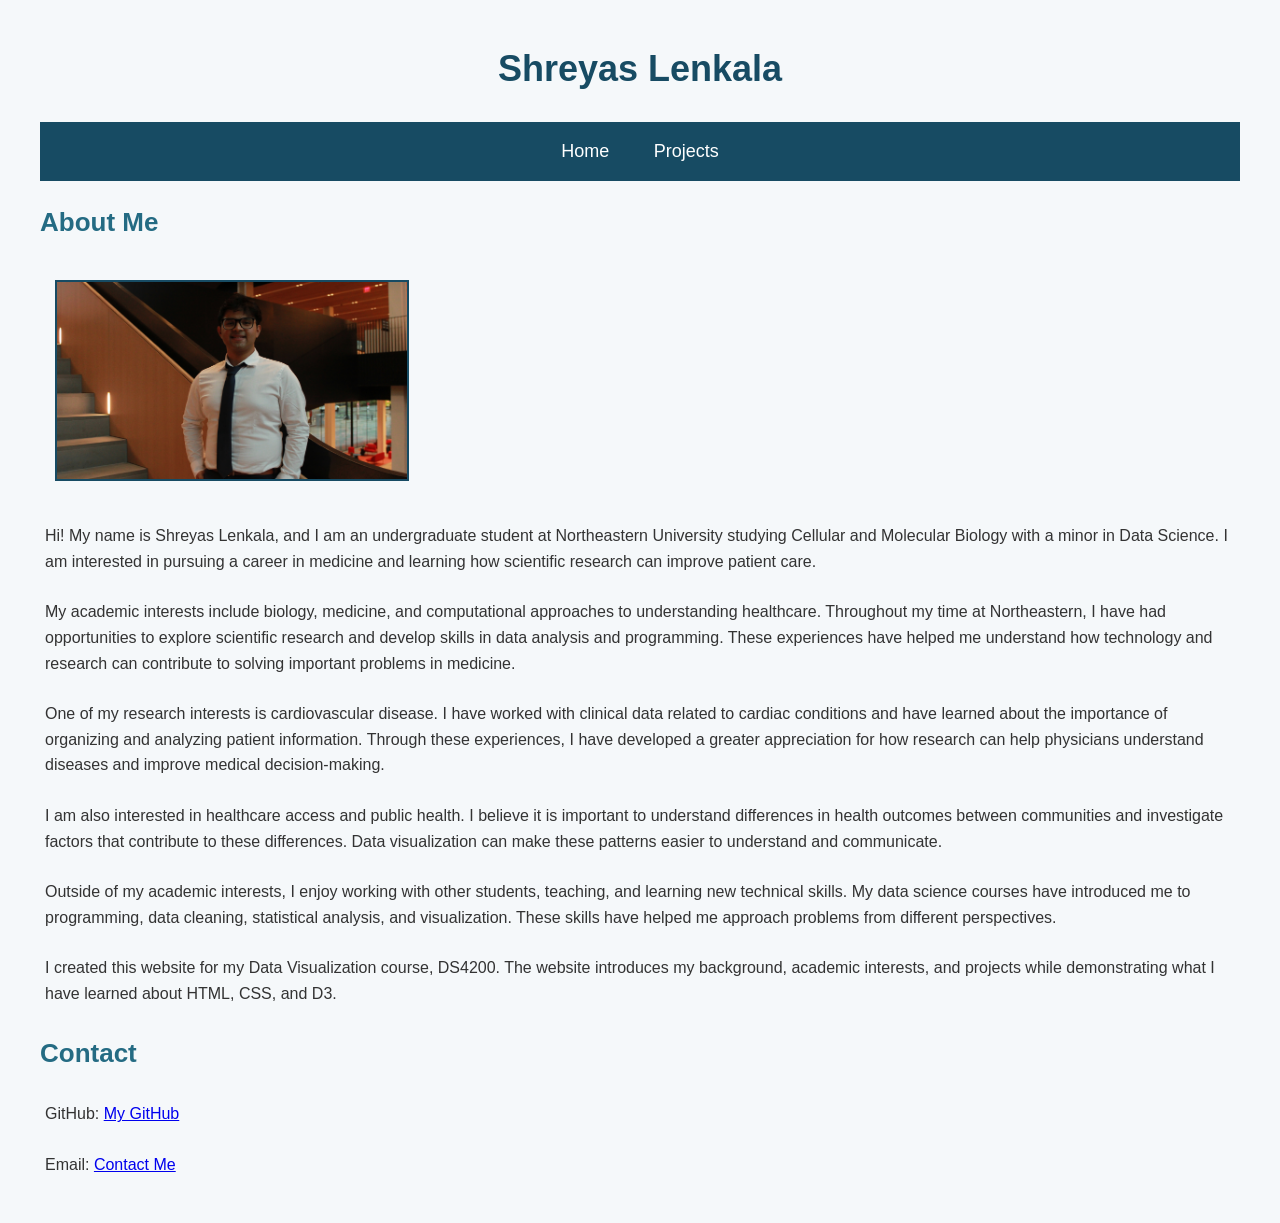
<file: index.html>
<!DOCTYPE html>
<html lang="en">

<head>
    <meta charset="UTF-8">
    <meta name="viewport" content="width=device-width, initial-scale=1.0">
    <title>Shreyas Lenkala - Home</title>
    <link rel="stylesheet" href="style.css">
</head>

<body>

    <h1>Shreyas Lenkala</h1>

    <nav>
        <a href="index.html">Home</a>
        <a href="projects.html">Projects</a>
    </nav>

    <h2>About Me</h2>

    <img src="home.jpg" alt="Personal website image" width="350">

    <p>
        Hi! My name is Shreyas Lenkala, and I am an undergraduate
        student at Northeastern University studying Cellular and
        Molecular Biology with a minor in Data Science.
        I am interested in pursuing a career in medicine and
        learning how scientific research can improve patient care.
    </p>

    <p>
        My academic interests include biology, medicine, and
        computational approaches to understanding healthcare.
        Throughout my time at Northeastern, I have had
        opportunities to explore scientific research and
        develop skills in data analysis and programming.
        These experiences have helped me understand how
        technology and research can contribute to solving
        important problems in medicine.
    </p>

    <p>
        One of my research interests is cardiovascular disease.
        I have worked with clinical data related to cardiac
        conditions and have learned about the importance
        of organizing and analyzing patient information.
        Through these experiences, I have developed a greater
        appreciation for how research can help physicians
        understand diseases and improve medical decision-making.
    </p>

    <p>
        I am also interested in healthcare access and public
        health. I believe it is important to understand
        differences in health outcomes between communities
        and investigate factors that contribute to these
        differences. Data visualization can make these
        patterns easier to understand and communicate.
    </p>

    <p>
        Outside of my academic interests, I enjoy working
        with other students, teaching, and learning new
        technical skills. My data science courses have
        introduced me to programming, data cleaning,
        statistical analysis, and visualization.
        These skills have helped me approach problems
        from different perspectives.
    </p>

    <p>
        I created this website for my Data Visualization
        course, DS4200. The website introduces my background,
        academic interests, and projects while demonstrating
        what I have learned about HTML, CSS, and D3.
    </p>

    <h2>Contact</h2>

    <p>
        GitHub:
        <a href="https://github.com/YOUR-USERNAME">
            My GitHub
        </a>
    </p>

    <p>
        Email:
        <a href="mailto:YOUR-EMAIL@example.com">
            Contact Me
        </a>
    </p>

</body>
</html>
</file>
<file: style.css>
body {
    background-color: #f5f8fa;
    color: #333333;
    font-family: Arial, sans-serif;
    margin: 40px;
    line-height: 1.6;
}

h1 {
    color: #174b63;
    text-align: center;
    font-size: 36px;
}

h2 {
    color: #246b83;
    font-size: 26px;
}

nav {
    background-color: #174b63;
    padding: 15px;
    text-align: center;
}

nav a {
    color: white;
    margin: 20px;
    text-decoration: none;
    font-size: 18px;
}

p {
    margin-top: 15px;
    margin-bottom: 15px;
    padding: 5px;
}

img {
    margin: 15px;
    border: 2px solid #174b63;
}

ul {
    background-color: white;
    padding: 30px;
    border: 1px solid #cccccc;
}

#barplot {
    background-color: white;
    padding: 15px;
    margin-top: 20px;
}
</file>
